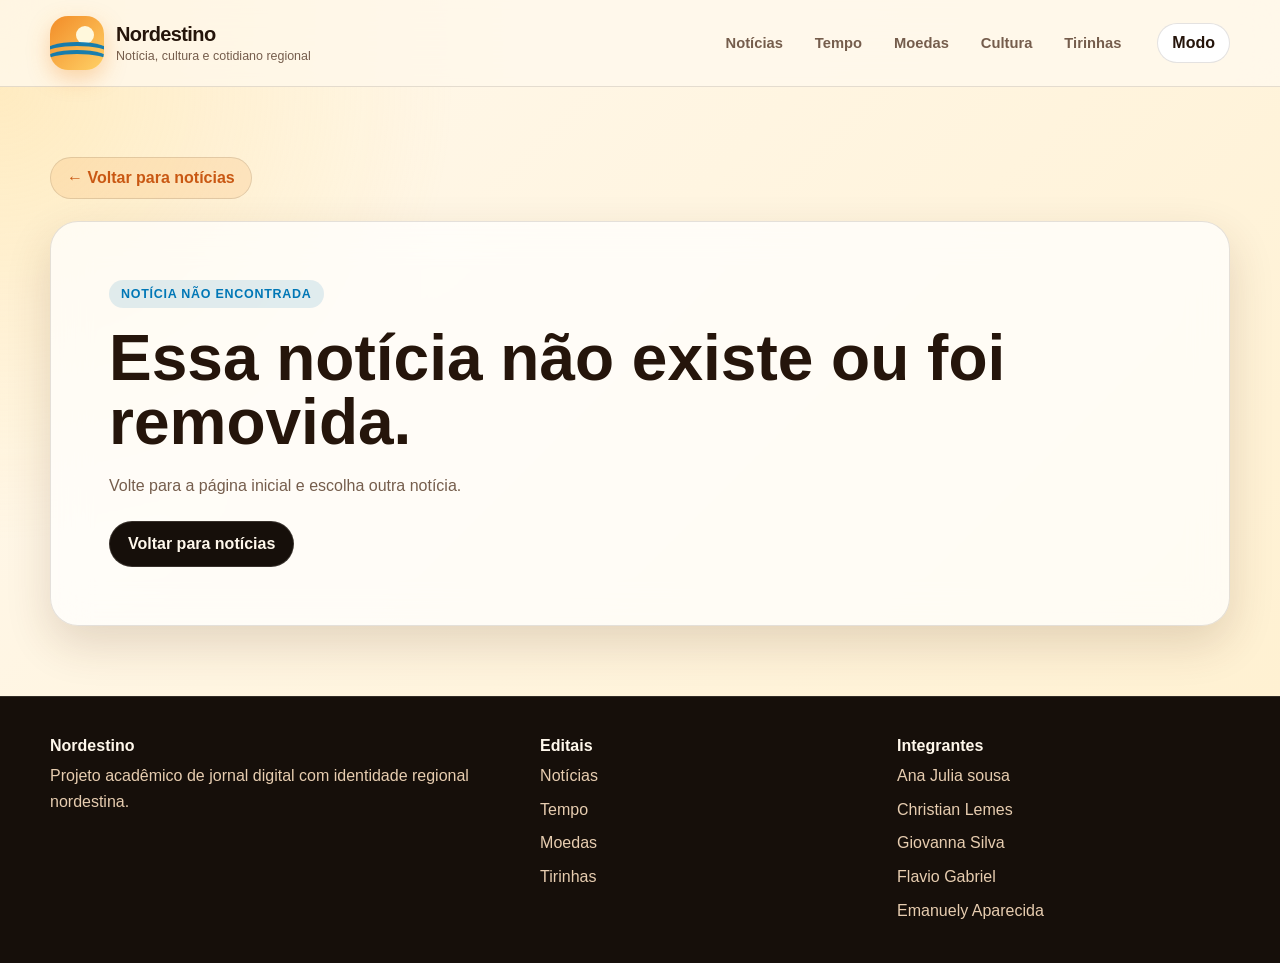
<file: noticia.html>
<!DOCTYPE html>
<html lang="pt-BR">
<head>
  <meta charset="UTF-8" />
  <meta name="viewport" content="width=device-width, initial-scale=1.0" />

  <title>Notícia completa | Nordestino</title>

  <link rel="stylesheet" href="style.css" />
</head>

<body>
  <div class="page-progress" id="pageProgress"></div>

  <header class="top-header">
    <div class="container header-content">
      <a href="index.html" class="brand">
        <span class="brand-icon">
          <span class="sun"></span>
          <span class="wave wave-one"></span>
          <span class="wave wave-two"></span>
        </span>

        <span>
          <strong>Nordestino</strong>
          <small>Notícia, cultura e cotidiano regional</small>
        </span>
      </a>

      <nav class="main-nav">
        <a href="index.html#noticias">Notícias</a>
        <a href="index.html#tempo">Tempo</a>
        <a href="index.html#moedas">Moedas</a>
        <a href="index.html#cultura">Cultura</a>
        <a href="index.html#tirinhas">Tirinhas</a>
      </nav>

      <button class="theme-button" id="themeButton" type="button">
         Modo
      </button>
    </div>
  </header>

  <main class="single-news-page">
    <section class="container">
      <a href="index.html#noticias" class="back-link">← Voltar para notícias</a>

      <article class="single-news-card" id="singleNews">
        <p>Carregando notícia...</p>
      </article>
    </section>
  </main>

  <footer class="site-footer">
    <div class="container footer-grid">
      <div>
        <strong>Nordestino</strong>
        <p>
          Projeto acadêmico de jornal digital com identidade regional nordestina.
        </p>
      </div>

      <div>
        <strong>Editais</strong>
        <a href="#noticias">Notícias</a>
        <a href="#tempo">Tempo</a>
        <a href="#moedas">Moedas</a>
        <a href="#tirinhas">Tirinhas</a>
      </div>

      <div>
        <strong>Integrantes</strong>
        <span>Ana Julia sousa</span>
        <span>Christian Lemes</span>
        <span>Giovanna Silva</span>
        <span>Flavio Gabriel</span>
        <span>Emanuely Aparecida</span>
      </div>
    </div>
  </footer>

  <button class="back-top" id="backTop" aria-label="Voltar ao topo">
    ↑
  </button>

  <script src="noticia.js"></script>
</body>
</html>
</file>
<file: style.css>
/* =========================================================
   VARIÁVEIS GERAIS DO SITE
========================================================= */

:root {
  --bg: #fff8ec;
  --bg-soft: #fff1d2;
  --card: #ffffff;
  --text: #25150b;
  --muted: #755d4c;

  --orange: #f28c28;
  --orange-dark: #c95813;
  --yellow: #ffd166;
  --blue: #0077b6;
  --green: #2a9d8f;
  --brown: #8b4513;
  --red: #d62828;

  --dark-area: #160f0a;
  --dark-area-soft: #24170f;
  --dark-text: #fff8ec;
  --dark-muted: #e7cdb0;

  --border: rgba(37, 21, 11, 0.12);
  --shadow: 0 18px 45px rgba(83, 44, 16, 0.16);

  --radius-lg: 28px;
  --radius-md: 18px;
  --radius-sm: 12px;

  --container: 1180px;
}


/* =========================================================
   MODO ESCURO
========================================================= */

body.dark {
  --bg: #120d09;
  --bg-soft: #20150d;
  --card: #21160f;
  --text: #fff6e8;
  --muted: #d7bfa6;

  --orange: #ff9f2e;
  --orange-dark: #ff8a1c;
  --yellow: #ffd166;
  --blue: #1aa7ec;
  --green: #4ecdc4;

  --dark-area: #0f0a07;
  --dark-area-soft: #1a100b;
  --dark-text: #fff8ec;
  --dark-muted: #e7cdb0;

  --border: rgba(255, 246, 232, 0.16);
  --shadow: 0 18px 45px rgba(0, 0, 0, 0.35);
}


/* =========================================================
   RESET E CONFIGURAÇÕES GERAIS
========================================================= */

* {
  box-sizing: border-box;
  margin: 0;
  padding: 0;
}

html {
  scroll-behavior: smooth;
}

body {
  font-family: Arial, Helvetica, sans-serif;
  background:
    radial-gradient(circle at top left, rgba(255, 209, 102, 0.45), transparent 34%),
    linear-gradient(135deg, var(--bg), var(--bg-soft));
  color: var(--text);
  min-height: 100vh;
}

a {
  color: inherit;
  text-decoration: none;
}

button,
input,
select {
  font: inherit;
}

.container {
  width: min(var(--container), calc(100% - 32px));
  margin: 0 auto;
}


/* =========================================================
   BARRA DE PROGRESSO DA PÁGINA
========================================================= */

.page-progress {
  position: fixed;
  top: 0;
  left: 0;
  width: 0;
  height: 4px;
  background: linear-gradient(90deg, var(--orange), var(--yellow), var(--green));
  z-index: 999;
}


/* =========================================================
   CABEÇALHO / MENU PRINCIPAL
========================================================= */

.top-header {
  position: sticky;
  top: 0;
  z-index: 100;
  background: rgba(255, 248, 236, 0.84);
  backdrop-filter: blur(18px);
  border-bottom: 1px solid var(--border);
}

body.dark .top-header {
  background: rgba(15, 10, 7, 0.94);
}

.header-content {
  min-height: 86px;
  display: flex;
  align-items: center;
  gap: 24px;
}

.brand {
  display: flex;
  align-items: center;
  gap: 12px;
  margin-right: auto;
}

.brand strong {
  display: block;
  font-size: 1.25rem;
  letter-spacing: -0.03em;
  color: var(--text);
}

.brand small {
  color: var(--muted);
  font-size: 0.78rem;
}


/* =========================================================
   LOGO FEITA COM CSS
========================================================= */

.brand-icon {
  width: 54px;
  height: 54px;
  border-radius: 18px;
  background: linear-gradient(135deg, var(--orange), var(--yellow));
  display: grid;
  place-items: center;
  position: relative;
  overflow: hidden;
  box-shadow: 0 8px 22px rgba(242, 140, 40, 0.35);
}

.sun {
  width: 18px;
  height: 18px;
  background: #fff8dc;
  border-radius: 50%;
  position: absolute;
  top: 10px;
  right: 10px;
}

.wave {
  position: absolute;
  width: 70px;
  height: 22px;
  border: 4px solid rgba(0, 119, 182, 0.9);
  border-color: rgba(0, 119, 182, 0.9) transparent transparent transparent;
  border-radius: 50%;
  left: -8px;
}

.wave-one {
  bottom: 6px;
}

.wave-two {
  bottom: -2px;
}


/* =========================================================
   NAVEGAÇÃO DO MENU
========================================================= */

.main-nav {
  display: flex;
  align-items: center;
  gap: 8px;
}

.main-nav a {
  padding: 10px 12px;
  border-radius: 999px;
  color: var(--muted);
  font-weight: 700;
  font-size: 0.92rem;
}

.main-nav a:hover {
  background: rgba(242, 140, 40, 0.14);
  color: var(--orange-dark);
}

body.dark .main-nav a {
  color: var(--muted);
}

body.dark .main-nav a:hover {
  background: rgba(255, 159, 46, 0.14);
  color: var(--orange);
}

.theme-button,
.menu-toggle {
  border: 1px solid var(--border);
  background: var(--card);
  color: var(--text);
  padding: 10px 14px;
  border-radius: 999px;
  cursor: pointer;
  font-weight: 700;
}

body.dark .theme-button,
body.dark .menu-toggle {
  background: var(--card);
  color: var(--text);
  border-color: var(--border);
}

.menu-toggle {
  display: none;
}


/* =========================================================
   FAIXA DE PLANTÃO REGIONAL
========================================================= */

.breaking-news {
  background: var(--dark-area);
  color: var(--dark-text);
}

.breaking-content {
  display: flex;
  align-items: center;
  gap: 16px;
  min-height: 42px;
}

.breaking-content strong {
  white-space: nowrap;
  color: var(--yellow);
}

.breaking-content marquee {
  color: var(--dark-text);
}


/* =========================================================
   SEÇÃO PRINCIPAL / HERO
========================================================= */

.hero-section {
  padding: 56px 0 34px;
}

.hero-grid {
  display: grid;
  grid-template-columns: 1fr;
  gap: 24px;
  align-items: stretch;
}

.hero-card,
.api-card,
.comic-card,
.culture-grid article,
.news-card {
  background: rgba(255, 255, 255, 0.72);
  border: 1px solid var(--border);
  box-shadow: var(--shadow);
  backdrop-filter: blur(18px);
}

body.dark .hero-card,
body.dark .api-card,
body.dark .comic-card,
body.dark .culture-grid article,
body.dark .news-card {
  background: rgba(33, 22, 15, 0.76);
}

.hero-card {
  padding: clamp(28px, 5vw, 58px);
  border-radius: var(--radius-lg);
  min-height: 430px;
  background:
    linear-gradient(135deg, rgba(255, 209, 102, 0.86), rgba(242, 140, 40, 0.28)),
    url("data:image/svg+xml,%3Csvg width='160' height='160' viewBox='0 0 160 160' xmlns='http://www.w3.org/2000/svg'%3E%3Cg fill='none' stroke='%238b4513' stroke-opacity='.18' stroke-width='2'%3E%3Cpath d='M0 40h160M0 80h160M0 120h160M40 0v160M80 0v160M120 0v160'/%3E%3Cpath d='M0 0l160 160M160 0L0 160'/%3E%3C/g%3E%3C/svg%3E");
  display: flex;
  flex-direction: column;
  justify-content: center;
}

.tag {
  display: inline-flex;
  width: fit-content;
  align-items: center;
  gap: 8px;
  padding: 7px 12px;
  border-radius: 999px;
  background: rgba(0, 119, 182, 0.12);
  color: var(--blue);
  font-weight: 800;
  font-size: 0.78rem;
  text-transform: uppercase;
  letter-spacing: 0.06em;
}

.hero-card h1 {
  font-size: clamp(2.2rem, 5vw, 4.7rem);
  line-height: 0.96;
  max-width: 850px;
  margin: 18px 0;
  letter-spacing: -0.07em;
}

.hero-card p {
  color: var(--muted);
  max-width: 720px;
  line-height: 1.7;
  font-size: 1.05rem;
}

.hero-actions {
  display: flex;
  flex-wrap: wrap;
  gap: 12px;
  margin-top: 28px;
}


/* =========================================================
   BOTÕES DO HERO
========================================================= */

.primary-button,
.secondary-button {
  display: inline-flex;
  padding: 13px 18px;
  border-radius: 999px;
  font-weight: 800;
  transition: 0.2s ease;
}

.primary-button {
  background: var(--dark-area);
  color: var(--dark-text);
  border: 1px solid rgba(255, 248, 236, 0.14);
}

.primary-button:hover {
  background: var(--orange-dark);
  color: #fff8ec;
}

.secondary-button {
  background: rgba(255, 255, 255, 0.48);
  color: var(--text);
  border: 1px solid var(--border);
}

.secondary-button:hover {
  background: rgba(242, 140, 40, 0.18);
}

body.dark .secondary-button {
  background: rgba(255, 248, 236, 0.08);
  color: var(--text);
  border-color: var(--border);
}


/* =========================================================
   ÁREA DAS APIS
========================================================= */

.api-area {
  display: grid;
  grid-template-columns: 1fr 1fr;
  gap: 22px;
  margin-top: 20px;
  margin-bottom: 54px;
}

.api-card {
  border-radius: var(--radius-lg);
  padding: 26px;
}

.section-heading {
  margin-bottom: 22px;
}

.section-heading.compact {
  margin-bottom: 16px;
}

.section-heading h2 {
  font-size: clamp(1.8rem, 3vw, 2.7rem);
  letter-spacing: -0.05em;
  margin-top: 10px;
}

.section-heading p {
  color: var(--muted);
  line-height: 1.7;
  max-width: 680px;
  margin-top: 8px;
}

.section-heading.center {
  text-align: center;
}

.section-heading.center .tag,
.section-heading.center p {
  margin-left: auto;
  margin-right: auto;
}

.api-card label {
  display: block;
  color: var(--muted);
  margin-bottom: 8px;
  font-weight: 700;
}

.api-card select,
.tools-bar input,
.tools-bar select {
  width: 100%;
  border: 1px solid var(--border);
  background: var(--card);
  color: var(--text);
  border-radius: 15px;
  padding: 14px;
  outline: none;
}

body.dark .api-card select,
body.dark .tools-bar input,
body.dark .tools-bar select {
  background: var(--card);
  color: var(--text);
  border-color: var(--border);
}


/* =========================================================
   CARD DA PREVISÃO DO TEMPO
========================================================= */

.weather-result {
  margin-top: 18px;
  padding: 20px;
  border-radius: 22px;
  background: linear-gradient(135deg, rgba(0, 119, 182, 0.14), rgba(42, 157, 143, 0.15));
  border: 1px solid var(--border);
}

.weather-main {
  display: flex;
  align-items: center;
  justify-content: space-between;
  gap: 16px;
}

.weather-temp {
  font-size: 3rem;
  font-weight: 900;
  letter-spacing: -0.06em;
}

.weather-desc {
  color: var(--muted);
  font-weight: 700;
}

.weather-details {
  display: grid;
  grid-template-columns: repeat(2, 1fr);
  gap: 12px;
  margin-top: 18px;
}

.weather-details span,
.currency-item {
  padding: 14px;
  border-radius: 16px;
  background: rgba(255, 255, 255, 0.58);
  border: 1px solid var(--border);
}

body.dark .weather-details span,
body.dark .currency-item {
  background: rgba(255, 255, 255, 0.06);
}


/* =========================================================
   CARD DE COTAÇÃO DE MOEDAS
========================================================= */

.currency-grid {
  display: grid;
  grid-template-columns: repeat(3, 1fr);
  gap: 14px;
}

.currency-item strong,
.currency-item span,
.currency-item small {
  display: block;
}

.currency-item strong {
  color: var(--muted);
  font-size: 0.82rem;
}

.currency-item span {
  font-size: 1.4rem;
  font-weight: 900;
  margin: 8px 0;
}

.currency-item small.positive {
  color: var(--green);
}

.currency-item small.negative {
  color: var(--red);
}


/* =========================================================
   ÁREA DE NOTÍCIAS
========================================================= */

.content-layout {
  display: grid;
  grid-template-columns: 1fr;
  gap: 24px;
  align-items: start;
}

.tools-bar {
  display: grid;
  grid-template-columns: 1fr 220px;
  gap: 14px;
  margin-bottom: 22px;
}

.news-grid {
  display: grid;
  grid-template-columns: repeat(3, minmax(0, 1fr));
  gap: 20px;
  align-items: stretch;
}

.news-card {
  height: 100%;
  min-height: 520px;
  border-radius: var(--radius-lg);
  overflow: hidden;
  transition: 0.25s ease;

  display: flex;
  flex-direction: column;
}

.news-card:hover {
  transform: translateY(-5px);
}

.news-image {
  height: 190px;
  min-height: 190px;
  width: 100%;
  flex-shrink: 0;

  background:
    linear-gradient(135deg, rgba(242, 140, 40, 0.94), rgba(255, 209, 102, 0.5)),
    radial-gradient(circle at top right, rgba(0, 119, 182, 0.5), transparent 30%);
  position: relative;
}

.news-image::after {
  content: attr(data-state);
  position: absolute;
  right: 16px;
  bottom: 16px;
  background: rgba(37, 21, 11, 0.82);
  color: #fff8ec;
  border-radius: 999px;
  padding: 7px 12px;
  font-weight: 900;
}

.news-body {
  padding: 20px;
  flex: 1;

  display: flex;
  flex-direction: column;
}

.news-body h3 {
  font-size: 1.25rem;
  line-height: 1.2;
  margin-bottom: 10px;
}

.news-body p {
  color: var(--muted);
  line-height: 1.65;
  margin-bottom: 0;
}

.news-meta {
  display: flex;
  align-items: center;
  justify-content: space-between;
  gap: 8px;

  margin-top: auto;
  padding-top: 18px;

  color: var(--muted);
  font-size: 0.85rem;
}

.read-more {
  font-weight: 900;
  color: var(--orange-dark);
  white-space: nowrap;
}

body.dark .read-more {
  color: var(--orange);
}

/* =========================================================
   SIDEBAR DAS NOTÍCIAS
   Sites pesquisados e gírias regionais
========================================================= */

.sidebar {
  position: sticky;
  top: 110px;
  display: grid;
  gap: 20px;
}

.sidebar-card {
  padding: 26px;
  border-radius: var(--radius-lg);
  background: rgba(255, 255, 255, 0.72);
  border: 1px solid var(--border);
  box-shadow: var(--shadow);
  backdrop-filter: blur(18px);
}

body.dark .sidebar-card {
  background: rgba(33, 22, 15, 0.76);
}

.sidebar-card h3 {
  font-size: 1.35rem;
  line-height: 1.2;
  margin-bottom: 12px;
}

.sidebar-card p {
  color: var(--muted);
  line-height: 1.6;
  margin-bottom: 18px;
}

.source-list {
  list-style: none;
  display: grid;
  gap: 12px;
}

.source-list li {
  padding: 14px 16px;
  border-radius: 16px;
  background: rgba(242, 140, 40, 0.16);
  border: 1px solid var(--border);
  font-weight: 900;
  color: var(--text);
}

body.dark .source-list li {
  background: rgba(242, 140, 40, 0.18);
}

.slang-item {
  display: grid;
  gap: 5px;
  padding: 15px 0;
  border-bottom: 1px solid var(--border);
}

.slang-item:last-child {
  border-bottom: none;
  padding-bottom: 0;
}

.slang-item strong {
  color: var(--orange-dark);
  font-size: 1rem;
}

body.dark .slang-item strong {
  color: var(--orange);
}

.slang-item span {
  color: var(--muted);
  line-height: 1.55;
}

/* =========================================================
   SEÇÃO DE CULTURA LOCAL
========================================================= */

.culture-section {
  margin-top: 68px;
  padding: 70px 0;
  background:
    linear-gradient(135deg, rgba(0, 119, 182, 0.1), rgba(242, 140, 40, 0.12)),
    var(--bg-soft);
  border-top: 1px solid var(--border);
  border-bottom: 1px solid var(--border);
}

.culture-grid {
  display: grid;
  grid-template-columns: repeat(4, minmax(0, 1fr));
  gap: 18px;
  margin-top: 30px;
  align-items: stretch;
}

.culture-grid article {
  border-radius: var(--radius-lg);
  padding: 24px;
  min-height: 230px;
  height: 100%;
}

.culture-grid span {
  display: block;
  font-size: 2.3rem;
  margin-bottom: 16px;
}

.culture-grid h3 {
  margin-bottom: 10px;
}

.culture-grid p {
  color: var(--muted);
  line-height: 1.6;
}


/* =========================================================
   RESPONSIVO
========================================================= */

@media (max-width: 1024px) {
  .news-grid {
    grid-template-columns: repeat(2, minmax(0, 1fr));
  }

  .culture-grid {
    grid-template-columns: repeat(2, minmax(0, 1fr));
  }
}

@media (max-width: 720px) {
  .tools-bar {
    grid-template-columns: 1fr;
  }

  .news-grid {
    grid-template-columns: 1fr;
  }

  .news-card {
    min-height: auto;
  }

  .culture-grid {
    grid-template-columns: 1fr;
  }
}

/* =========================================================
   SEÇÃO DE TIRINHAS
========================================================= */

.comics-section {
  padding: 70px 0;
}

.comic-gallery {
  display: grid;
  grid-template-columns: repeat(2, minmax(0, 1fr));
  gap: 26px;
}

.comic-image-card {
  background: rgba(255, 255, 255, 0.72);
  border: 1px solid var(--border);
  box-shadow: var(--shadow);
  backdrop-filter: blur(18px);
  border-radius: var(--radius-lg);
  overflow: hidden;
  transition: 0.25s ease;
}

body.dark .comic-image-card {
  background: rgba(33, 22, 15, 0.76);
}

.comic-image-card:hover {
  transform: translateY(-6px);
}

.comic-image-card img {
  width: 100%;
  height: 360px;
  display: block;
  object-fit: cover;
  object-position: center;
  border-bottom: 1px solid var(--border);
}

.comic-info {
  padding: 22px;
}

.comic-number {
  display: inline-flex;
  width: fit-content;
  padding: 7px 12px;
  border-radius: 999px;
  background: rgba(0, 119, 182, 0.12);
  color: var(--blue);
  font-weight: 900;
  font-size: 0.75rem;
  text-transform: uppercase;
  letter-spacing: 0.08em;
  margin-bottom: 12px;
}

.comic-info h3 {
  font-size: 1.35rem;
  line-height: 1.2;
  margin-bottom: 10px;
}

.comic-info p {
  color: var(--muted);
  line-height: 1.65;
  font-size: 0.98rem;
}


/* =========================================================
   PÁGINA INDIVIDUAL DA NOTÍCIA
========================================================= */

.single-news-page {
  padding: 70px 0;
  background:
    radial-gradient(circle at top left, rgba(255, 209, 102, 0.32), transparent 32%),
    linear-gradient(135deg, var(--bg), var(--bg-soft));
}

.back-link {
  display: inline-flex;
  align-items: center;
  width: fit-content;
  margin-bottom: 22px;
  padding: 11px 16px;
  border-radius: 999px;
  background: rgba(242, 140, 40, 0.14);
  color: var(--orange-dark);
  font-weight: 900;
  border: 1px solid var(--border);
}

.back-link:hover {
  background: rgba(242, 140, 40, 0.24);
}

body.dark .back-link {
  color: var(--orange);
  background: rgba(255, 159, 46, 0.12);
}

.single-news-card {
  overflow: hidden;
  border-radius: var(--radius-lg);
  background: rgba(255, 255, 255, 0.72);
  border: 1px solid var(--border);
  box-shadow: var(--shadow);
  backdrop-filter: blur(18px);
}

body.dark .single-news-card {
  background: rgba(33, 22, 15, 0.76);
}

.single-news-hero {
  min-height: 360px;
  position: relative;
  background:
    linear-gradient(135deg, rgba(242, 140, 40, 0.94), rgba(255, 209, 102, 0.45)),
    radial-gradient(circle at top right, rgba(0, 119, 182, 0.55), transparent 34%),
    url("data:image/svg+xml,%3Csvg width='160' height='160' viewBox='0 0 160 160' xmlns='http://www.w3.org/2000/svg'%3E%3Cg fill='none' stroke='%238b4513' stroke-opacity='.18' stroke-width='2'%3E%3Cpath d='M0 40h160M0 80h160M0 120h160M40 0v160M80 0v160M120 0v160'/%3E%3Cpath d='M0 0l160 160M160 0L0 160'/%3E%3C/g%3E%3C/svg%3E");
}

.single-news-hero::after {
  content: attr(data-state);
  position: absolute;
  right: 26px;
  bottom: 26px;
  background: rgba(37, 21, 11, 0.84);
  color: #fff8ec;
  border-radius: 999px;
  padding: 9px 16px;
  font-weight: 900;
}

.single-news-hero span {
  position: absolute;
  left: 26px;
  top: 26px;
  padding: 8px 14px;
  border-radius: 999px;
  background: rgba(37, 21, 11, 0.84);
  color: #fff8ec;
  font-weight: 900;
  text-transform: uppercase;
  letter-spacing: 0.06em;
  font-size: 0.8rem;
}

.single-news-content {
  padding: clamp(26px, 5vw, 58px);
}

.single-news-meta {
  display: flex;
  flex-wrap: wrap;
  gap: 10px;
  margin-bottom: 18px;
}

.single-news-meta span {
  padding: 8px 12px;
  border-radius: 999px;
  background: rgba(0, 119, 182, 0.12);
  color: var(--blue);
  font-weight: 900;
  font-size: 0.8rem;
}

.single-news-content h1 {
  max-width: 950px;
  font-size: clamp(2.1rem, 5vw, 4.4rem);
  line-height: 1;
  letter-spacing: -0.06em;
  margin-bottom: 18px;
}

.single-news-summary {
  max-width: 850px;
  color: var(--muted);
  font-size: 1.18rem;
  line-height: 1.7;
  font-weight: 700;
  margin-bottom: 28px;
}

.single-news-text {
  max-width: 850px;
}

.single-news-text p {
  color: var(--muted);
  line-height: 1.85;
  font-size: 1.05rem;
  margin-bottom: 20px;
}

.single-news-error {
  padding: clamp(26px, 5vw, 58px);
}

.single-news-error h1 {
  font-size: clamp(2rem, 5vw, 4rem);
  line-height: 1;
  margin: 18px 0;
}

.single-news-error p {
  color: var(--muted);
  line-height: 1.7;
  margin-bottom: 22px;
}


/* =========================================================
   RODAPÉ
========================================================= */

.site-footer {
  background: var(--dark-area);
  color: var(--dark-text);
  padding: 40px 0;
  border-top: 1px solid rgba(255, 248, 236, 0.12);
}

.footer-grid {
  display: grid;
  grid-template-columns: 1.4fr 1fr 1fr;
  gap: 24px;
}

.footer-grid strong {
  color: var(--dark-text);
}

.footer-grid p,
.footer-grid a,
.footer-grid span {
  display: block;
  margin-top: 8px;
  color: var(--dark-muted);
  line-height: 1.6;
}

.footer-grid a:hover {
  color: var(--yellow);
}


/* =========================================================
   BOTÃO DE VOLTAR AO TOPO
========================================================= */

.back-top {
  position: fixed;
  right: 18px;
  bottom: 18px;
  width: 46px;
  height: 46px;
  border-radius: 50%;
  border: none;
  background: var(--orange);
  color: #25150b;
  font-size: 1.3rem;
  font-weight: 900;
  cursor: pointer;
  box-shadow: var(--shadow);
  opacity: 0;
  pointer-events: none;
  transition: 0.2s ease;
}

.back-top.show {
  opacity: 1;
  pointer-events: auto;
}


/* =========================================================
   RESPONSIVO PARA TABLET
========================================================= */

@media (max-width: 1100px) {
  .news-grid {
    grid-template-columns: repeat(2, minmax(0, 1fr));
  }

  .culture-grid {
    grid-template-columns: repeat(2, 1fr);
  }
}


/* =========================================================
   RESPONSIVO PARA MENU MOBILE
========================================================= */

@media (max-width: 980px) {
  .menu-toggle {
    display: inline-flex;
  }

  .main-nav {
    position: fixed;
    top: 86px;
    left: 16px;
    right: 16px;
    padding: 14px;
    border-radius: 22px;
    background: var(--card);
    border: 1px solid var(--border);
    box-shadow: var(--shadow);
    flex-direction: column;
    align-items: stretch;
    display: none;
  }

  .main-nav.open {
    display: flex;
  }

  .main-nav a {
    border-radius: 14px;
  }

  .api-area,
  .footer-grid {
    grid-template-columns: 1fr;
  }
}


/* =========================================================
   RESPONSIVO PARA CELULAR
========================================================= */

@media (max-width: 620px) {
  .header-content {
    min-height: 76px;
    gap: 10px;
  }

  .brand small {
    display: none;
  }

  .theme-button {
    padding: 10px;
  }

  .breaking-content {
    font-size: 0.85rem;
  }

  .tools-bar,
  .currency-grid,
  .weather-details,
  .culture-grid,
  .comic-gallery,
  .news-grid {
    grid-template-columns: 1fr;
  }

  .hero-card {
    min-height: auto;
  }

  .hero-card h1 {
    font-size: clamp(2rem, 13vw, 3.4rem);
  }

  .comic-image-card img {
    height: auto;
  }

  .single-news-page {
    padding: 40px 0;
  }

  .single-news-hero {
    min-height: 240px;
  }

  .single-news-content h1 {
    font-size: clamp(2rem, 12vw, 3.2rem);
  }
}

/* =========================================================
   SEÇÃO DE VÍDEO / PODCAST
========================================================= */

.video-section {
  position: relative;
  margin-top: 0;
  padding: 76px 0 86px;
  overflow: hidden;
  background:
    radial-gradient(circle at 12% 20%, rgba(255, 209, 102, 0.42), transparent 30%),
    radial-gradient(circle at 88% 18%, rgba(0, 119, 182, 0.16), transparent 28%),
    linear-gradient(135deg, rgba(242, 140, 40, 0.12), rgba(42, 157, 143, 0.10)),
    var(--bg);
  border-top: 1px solid var(--border);
  border-bottom: 1px solid var(--border);
}

.video-section::before {
  content: "";
  position: absolute;
  inset: 0;
  pointer-events: none;
  opacity: 0.34;
  background-image: url("data:image/svg+xml,%3Csvg width='120' height='120' viewBox='0 0 120 120' xmlns='http://www.w3.org/2000/svg'%3E%3Cg fill='none' stroke='%238b4513' stroke-opacity='.22' stroke-width='2'%3E%3Cpath d='M10 60c18-24 32-24 50 0s32 24 50 0'/%3E%3Cpath d='M10 84c18-24 32-24 50 0s32 24 50 0'/%3E%3Cpath d='M24 18h72M24 36h72'/%3E%3C/g%3E%3C/svg%3E");
}

.video-section .container {
  position: relative;
  z-index: 1;
}

.video-card {
  position: relative;
  max-width: 980px;
  margin: 32px auto 0;
  padding: 16px;
  border-radius: var(--radius-lg);
  background:
    linear-gradient(135deg, rgba(255, 255, 255, 0.82), rgba(255, 241, 210, 0.72));
  border: 1px solid var(--border);
  box-shadow: var(--shadow);
  backdrop-filter: blur(18px);
  transition: transform 0.25s ease, box-shadow 0.25s ease;
}

.video-card:hover {
  transform: translateY(-6px);
  box-shadow: 0 24px 60px rgba(83, 44, 16, 0.22);
}

.video-badge {
  position: absolute;
  top: -17px;
  left: 28px;
  z-index: 3;
  padding: 9px 14px;
  border-radius: 999px;
  background: linear-gradient(135deg, var(--orange), var(--yellow));
  color: #25150b;
  font-size: 0.78rem;
  font-weight: 900;
  letter-spacing: 0.06em;
  text-transform: uppercase;
  box-shadow: 0 12px 28px rgba(242, 140, 40, 0.28);
}

.video-frame {
  position: relative;
  overflow: hidden;
  border-radius: 22px;
  background:
    linear-gradient(135deg, rgba(22, 15, 10, 0.98), rgba(36, 23, 15, 0.94));
  border: 1px solid rgba(255, 248, 236, 0.14);
}

.video-frame::before {
  content: "▶";
  position: absolute;
  left: 22px;
  top: 18px;
  z-index: 1;
  display: grid;
  place-items: center;
  width: 44px;
  height: 44px;
  border-radius: 50%;
  background: rgba(255, 248, 236, 0.16);
  color: var(--yellow);
  font-size: 1rem;
  pointer-events: none;
  backdrop-filter: blur(8px);
}

.video-frame video {
  position: relative;
  z-index: 2;
  width: 100%;
  aspect-ratio: 16 / 9;
  display: block;
  object-fit: contain;
  background: #000;
}

.video-caption {
  display: flex;
  align-items: flex-end;
  justify-content: space-between;
  gap: 24px;
  padding: 24px 10px 4px;
}

.video-kicker {
  display: block;
  margin-bottom: 8px;
  color: var(--orange-dark);
  font-size: 0.8rem;
  font-weight: 900;
  text-transform: uppercase;
  letter-spacing: 0.08em;
}

.video-caption h3 {
  font-size: clamp(1.45rem, 3vw, 2.2rem);
  line-height: 1.08;
  letter-spacing: -0.04em;
  margin-bottom: 8px;
}

.video-caption p {
  max-width: 620px;
  color: var(--muted);
  line-height: 1.7;
}

.video-tags {
  display: flex;
  flex-wrap: wrap;
  justify-content: flex-end;
  gap: 10px;
  min-width: 230px;
}

.video-tags span {
  padding: 9px 12px;
  border-radius: 999px;
  background: rgba(0, 119, 182, 0.10);
  color: var(--blue);
  border: 1px solid var(--border);
  font-size: 0.82rem;
  font-weight: 900;
  white-space: nowrap;
}

body.dark .video-section {
  background:
    radial-gradient(circle at 12% 20%, rgba(255, 159, 46, 0.22), transparent 30%),
    radial-gradient(circle at 88% 18%, rgba(26, 167, 236, 0.12), transparent 28%),
    linear-gradient(135deg, rgba(255, 159, 46, 0.08), rgba(78, 205, 196, 0.06)),
    var(--bg);
}

body.dark .video-card {
  background:
    linear-gradient(135deg, rgba(33, 22, 15, 0.88), rgba(22, 15, 10, 0.86));
}

body.dark .video-kicker {
  color: var(--orange);
}

body.dark .video-tags span {
  background: rgba(26, 167, 236, 0.12);
}

@media (max-width: 760px) {
  .video-section {
    padding: 58px 0 66px;
  }

  .video-card {
    padding: 10px;
    border-radius: 22px;
  }

  .video-badge {
    left: 18px;
    top: -15px;
    font-size: 0.7rem;
  }

  .video-frame {
    border-radius: 18px;
  }

  .video-frame::before {
    width: 36px;
    height: 36px;
    left: 14px;
    top: 14px;
  }

  .video-caption {
    align-items: flex-start;
    flex-direction: column;
    gap: 16px;
    padding: 20px 6px 6px;
  }

  .video-tags {
    justify-content: flex-start;
    min-width: 0;
  }

  .video-tags span {
    font-size: 0.78rem;
  }
}
</file>
